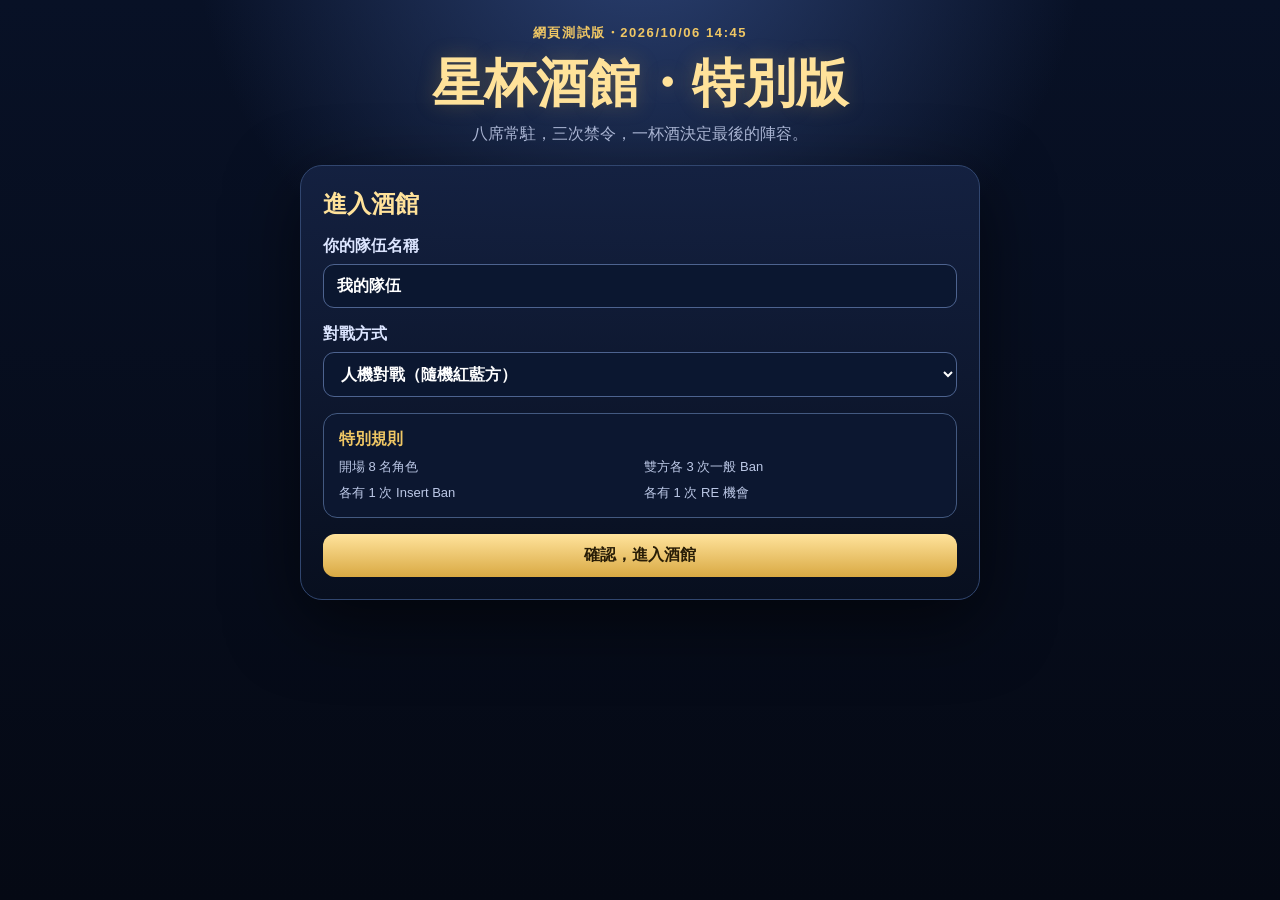
<file: index.html>
<!doctype html>
<html lang="zh-Hant">
<head>
  <meta charset="utf-8">
  <meta name="viewport" content="width=device-width,initial-scale=1,viewport-fit=cover">
  <title>星杯酒館・特別版</title>
  <link rel="stylesheet" href="style.css">
</head>
<body>
  <main class="app">
    <header>
      <div class="version">網頁測試版・2026/10/06 14:45</div>
      <h1>星杯酒館・特別版</h1>
      <p>八席常駐，三次禁令，一杯酒決定最後的陣容。</p>
    </header>

    <section id="home" class="panel setup">
      <h2>進入酒館</h2>
      <label>你的隊伍名稱
        <input id="teamName" maxlength="30" value="我的隊伍" placeholder="30 字內">
      </label>
      <label>對戰方式
        <select id="battleType">
          <option value="ai">人機對戰（隨機紅藍方）</option>
          <option value="local">雙人同機</option>
        </select>
      </label>
      <div class="rules">
        <b>特別規則</b>
        <span>開場 8 名角色</span><span>雙方各 3 次一般 Ban</span><span>各有 1 次 Insert Ban</span><span>各有 1 次 RE 機會</span>
      </div>
      <button id="start" class="primary">確認，進入酒館</button>
    </section>

    <section id="game" class="panel hidden">
      <div class="topline">
        <div><b id="matchTitle"></b><small id="sideHint"></small></div>
        <button id="quit" class="ghost">回到首頁</button>
      </div>

      <div class="quota-row">
        <div class="quota red"><b id="redName"></b><span>一般 Ban <strong id="redQuota">3</strong> 次<small id="redSpecial"></small></span></div>
        <div class="quota blue"><b id="blueName"></b><span>一般 Ban <strong id="blueQuota">3</strong> 次<small id="blueSpecial"></small></span></div>
      </div>

      <div id="turnBox" class="turn-box">
        <div id="turnText" class="turn-text"></div>
        <div id="timer" class="timer"></div>
      </div>

      <div class="actions">
        <button id="confirm" class="primary" disabled>確定</button>
        <button id="skip" class="ghost">跳過，不禁角色</button>
      </div>

      <h2 class="section-title">酒館可選角色 <span id="poolCount">8 / 8</span></h2>
      <div id="pool" class="pool"></div>

      <h2 class="section-title">選角順序</h2>
      <div id="pickOrder" class="pick-order" aria-label="選角順序"></div>
      <div id="seats" class="seats"></div>

      <details class="history"><summary>查看禁選紀錄</summary><ol id="history"></ol></details>
    </section>

    <section id="placement" class="panel hidden placement">
      <div class="topline"><div><b>秘密安排座位</b><small>雙方完成後才會同時公開</small></div><button id="placementHome" class="ghost">回到首頁</button></div>
      <div id="handoff" class="handoff">
        <h2 id="handoffTitle"></h2>
        <p>請確認只有該方玩家能看到畫面。</p>
        <button id="readyPlace" class="primary">我準備好了</button>
      </div>
      <div id="placementBoard" class="hidden">
        <h2 id="placementTitle" class="section-title"></h2>
        <p class="placement-help">先點選一名角色，再點圓桌上己方的座位；點已放置的角色可取回重排。</p>
        <div id="placementTray" class="placement-tray"></div>
        <div id="placementTable"></div>
        <div class="actions"><button id="confirmPlacement" class="primary" disabled>確認座位配置</button></div>
      </div>
    </section>

    <section id="result" class="panel hidden result">
      <div class="result-kicker">酒館選角完成</div>
      <h2>雙方陣容同時公開</h2>
      <div id="resultTable"></div>
      <div class="result-lower">
        <section class="result-side red"><h3>紅方選角</h3><div id="redResultList"></div></section>
        <section class="matrix-wrap"><h3>選角矩陣</h3><div id="draftMatrix" class="draft-matrix"></div></section>
        <section class="result-side blue"><h3>藍方選角</h3><div id="blueResultList"></div></section>
      </div>
      <div class="matrix-legend"><span class="red-ban">紅方禁角</span><span class="blue-ban">藍方禁角</span><span class="red-pick">紅方選角</span><span class="blue-pick">藍方選角</span></div>
      <div class="result-actions"><button id="saveImage" class="primary">儲存圖片</button><button id="again" class="ghost">再來一場</button><button id="resultHome" class="ghost">回到首頁</button></div>
    </section>
  </main>
  <div id="imageModal" class="image-modal hidden"><div class="image-dialog"><button id="closeImage" class="image-close">×</button><h2>長按圖片即可儲存</h2><img id="resultImage" alt="本場酒館選角結果"><a id="downloadImage" class="primary download-link" download="星杯酒館選角結果.png">下載圖片</a></div></div>
  <script src="app.js"></script>
</body>
</html>
</file>
<file: style.css>
:root{--bg:#071021;--panel:#111d38;--line:#354a75;--gold:#f0c764;--red:#ff8296;--blue:#77b9ff;--text:#f6f8ff;--muted:#a9b4d2}
*{box-sizing:border-box}body{margin:0;min-height:100vh;color:var(--text);font-family:-apple-system,BlinkMacSystemFont,"Segoe UI","Noto Sans TC","PingFang TC",sans-serif;background:radial-gradient(circle at 50% -10%,#2c4274 0,transparent 38%),linear-gradient(180deg,#081126,#050914)}
button,input,select{font:inherit}.app{width:min(1080px,100%);margin:auto;padding:24px 16px 60px}header{text-align:center;margin-bottom:20px}.version{color:var(--gold);font-size:13px;font-weight:900;letter-spacing:.12em}h1{margin:7px 0 5px;font-size:clamp(30px,6vw,52px);color:#ffe29a;text-shadow:0 0 20px #d4a83f44}header p{margin:0;color:var(--muted)}
.panel{border:1px solid #31466f;border-radius:22px;padding:22px;background:linear-gradient(180deg,rgba(20,33,65,.97),rgba(8,15,31,.98));box-shadow:0 22px 70px #0008}.hidden{display:none!important}.setup{max-width:680px;margin:auto;display:grid;gap:16px}.setup h2{margin:0;color:#ffe29a}.setup label{display:grid;gap:7px;color:#dce5ff;font-weight:800}.setup input,.setup select{width:100%;padding:12px 13px;border:1px solid #4d638f;border-radius:11px;background:#0b1730;color:#fff}.rules{display:grid;grid-template-columns:repeat(2,1fr);gap:8px;padding:15px;border:1px solid #435980;border-radius:14px;background:#0c1730}.rules b{grid-column:1/-1;color:var(--gold)}.rules span{color:#bcc8e6;font-size:13px}.primary,.ghost{border-radius:12px;padding:11px 20px;font-weight:950;cursor:pointer}.primary{border:0;background:linear-gradient(180deg,#ffe39c,#d9a943);color:#281d07}.primary:disabled{filter:grayscale(1);opacity:.45;cursor:not-allowed}.ghost{border:1px solid #536a98;background:#1b2b50;color:#edf3ff}
.topline{display:flex;justify-content:space-between;align-items:center;gap:10px}.topline b{font-size:clamp(18px,4vw,28px);color:#ffe29a}.topline small{display:block;margin-top:4px;color:var(--muted)}.quota-row{display:grid;grid-template-columns:1fr 1fr;gap:12px;margin:18px 0}.quota{padding:13px 16px;border:2px solid;border-radius:15px;display:flex;justify-content:space-between;gap:12px;align-items:center}.quota.red{border-color:#a9475a;background:#3a1722}.quota.blue{border-color:#4278b7;background:#132c51}.quota.red b,.red-text{color:var(--red)}.quota.blue b,.blue-text{color:var(--blue)}.quota span{font-size:13px}.quota span small{display:block;margin-top:4px;color:#c5cfea;font-size:11px}.quota strong{font-size:22px;color:#ffe39a}
.turn-box{min-height:92px;border:1px solid #50658d;border-radius:17px;display:flex;align-items:center;justify-content:center;gap:20px;padding:16px;text-align:center;background:#0b162d}.turn-text{font-size:clamp(19px,4vw,29px);font-weight:1000}.timer{min-width:72px;color:#ffe08a;font-size:28px;font-weight:1000}.timer.danger{color:#ff788f;animation:pulse .6s infinite alternate}@keyframes pulse{to{transform:scale(1.08)}}.actions{display:flex;justify-content:center;gap:10px;margin:14px 0 20px}.section-title{text-align:center;color:#f1c865;font-size:20px;margin:24px 0 13px}.section-title span{font-size:13px;color:var(--muted)}
.pool{display:grid;grid-template-columns:repeat(8,minmax(0,1fr));gap:10px}.card{border:2px solid transparent;background:transparent;color:#fff;border-radius:14px;padding:7px 3px;cursor:pointer;min-width:0}.card:hover{background:#ffffff0a}.card.selected{border-color:#66ddff;background:#123650;box-shadow:0 0 18px #4ce2ff66}.card.locked{pointer-events:none}.avatar{width:100%;aspect-ratio:1;border-radius:50%;object-fit:cover;border:3px solid #5b6f9d;background:#283b65}.card.selected .avatar{border-color:#86efff}.name{text-align:center;font-size:12px;font-weight:900;margin-top:6px;white-space:nowrap;overflow:hidden;text-overflow:ellipsis}
.pick-order{display:flex;justify-content:center;align-items:center;gap:8px;margin-bottom:15px;white-space:nowrap}.pick-order span{min-width:48px;padding:7px 9px;border:1px solid currentColor;border-radius:999px;text-align:center;font-size:13px;font-weight:950;transition:.2s ease}.pick-order span.red{color:var(--red);background:#3a1722}.pick-order span.blue{color:var(--blue);background:#132c51}.pick-order span.done{opacity:.52}.pick-order span.active{color:#251a04;background:#ffe08a;border-color:#fff0ba;opacity:1;transform:scale(1.1);box-shadow:0 0 0 3px #ffe08a2e,0 0 18px #ffd76e99}.pick-order i{color:#e8bf60;font-style:normal}.seats{display:grid;grid-template-columns:1fr 1fr;gap:14px}.picked-team{min-width:0;border:1px solid;border-radius:17px;padding:12px}.picked-team.red{border-color:#8f4152;background:#35172266}.picked-team.blue{border-color:#366da8;background:#122b5066}.picked-team h3{margin:0 0 10px;text-align:center;font-size:17px}.picked-team.red h3{color:var(--red)}.picked-team.blue h3{color:var(--blue)}.team-seats{display:grid;grid-template-columns:repeat(3,minmax(0,1fr));gap:9px}.seat{min-width:0;text-align:center;padding:10px 4px;border:1px solid #41577f;border-radius:15px;background:#0d1830}.seat.red{border-color:#8f4152}.seat.blue{border-color:#366da8}.seat .avatar{width:min(92px,100%);margin:auto}.seat.empty{min-height:126px;display:grid;place-items:center;color:#7786a9}.seat-label{font-size:11px;font-weight:900;margin-bottom:6px}.seat.red .seat-label{color:var(--red)}.seat.blue .seat-label{color:var(--blue)}.history{margin-top:20px;border:1px solid #32476e;border-radius:13px;padding:11px 14px;color:#c0cbe6}.history summary{cursor:pointer;color:#ffe09a;font-weight:900}.history ol{margin-bottom:0;padding-left:24px;line-height:1.7;font-size:13px}
.result{text-align:center}.result-kicker{color:#f0c764;font-weight:1000;letter-spacing:.15em}.result h2{font-size:32px;margin:8px 0 20px}.result-teams{display:grid;grid-template-columns:1fr 1fr;gap:16px}.result-team{border:2px solid;border-radius:18px;padding:17px}.result-team.red{border-color:#a44759;background:#371621}.result-team.blue{border-color:#4179b8;background:#122c51}.result-lineup{display:grid;grid-template-columns:repeat(3,1fr);gap:10px}.result-lineup .avatar{width:min(120px,100%);margin:auto}.result-score{margin-top:15px;font-size:52px;font-weight:1000;color:#ffe08a}.result-score small{display:block;font-size:15px;color:#c3cee9}.verdict{grid-column:1/-1;color:#ffe19a;font-size:28px;font-weight:1000;padding:8px}.result-actions{display:flex;justify-content:center;gap:10px;margin-top:22px}
@media(max-width:760px){.app{padding:15px 9px 42px}.panel{padding:14px;border-radius:17px}.pool{grid-template-columns:repeat(4,minmax(0,1fr));gap:6px}.name{font-size:11px}.quota{display:block;text-align:center}.quota span{display:block;margin-top:4px}.result-teams{grid-template-columns:1fr}.pick-order{justify-content:flex-start;gap:4px;overflow-x:auto;padding:5px 3px 10px}.pick-order span{min-width:39px;padding:6px 5px;font-size:11px}.pick-order i{font-size:10px}.seats{gap:7px}.picked-team{padding:7px}.picked-team h3{font-size:14px;margin-bottom:7px}.team-seats{gap:4px}.seat{padding:6px 2px;border-radius:11px}.seat.empty{min-height:92px;font-size:10px}.seat-label{font-size:10px}.topline .ghost{padding:8px 10px}.turn-box{min-height:80px}.actions{position:sticky;top:0;z-index:5;padding:8px;background:#0a1429dd;backdrop-filter:blur(8px)}}

/* 秘密排座與結算圓桌 */
.handoff{min-height:520px;display:grid;place-content:center;text-align:center}.handoff h2{color:#ffe09a;font-size:clamp(24px,5vw,40px);margin:0 0 8px}.handoff p{color:var(--muted);margin:0 0 24px}.placement-help{text-align:center;color:#b7c3df}.placement-tray{width:min(420px,100%);margin:15px auto;display:grid;grid-template-columns:repeat(3,1fr);gap:12px}.placement-tray .card.placed{opacity:.3;filter:grayscale(1)}
.round-table{position:relative;width:min(920px,100%);aspect-ratio:2/1;margin:24px auto 34px;overflow:visible}.table-ring{position:absolute;inset:13% 8%;border:18px solid #514f48;border-radius:50%;box-shadow:inset 0 0 0 2px #786f5b55,0 0 40px #0008}.table-center{position:absolute;left:34%;right:34%;top:33%;bottom:33%;display:grid;place-content:center;border:3px solid #596b99;border-radius:50%;background:#0a1328;text-align:center;z-index:2}.table-center b{color:#ffe09a;font-size:clamp(18px,3vw,30px)}.table-center span{color:#aebbd9;margin-top:5px}.table-seat{position:absolute;width:15%;aspect-ratio:1;border:8px solid;border-radius:50%;padding:5px;background:#182641;color:#fff;z-index:3;display:grid;place-content:center;text-align:center;cursor:default;box-shadow:0 0 0 8px #263552aa}.table-seat[data-own="true"]{cursor:pointer}.table-seat.red{border-color:#ff91a2;background:#5b1d2a}.table-seat.blue{border-color:#7184ac;background:#1e3154}.table-seat[data-own="true"]:hover{filter:brightness(1.2)}.table-seat img{position:absolute;inset:0;width:100%;height:100%;object-fit:cover;border-radius:50%}.table-seat span{position:absolute;left:2%;right:2%;bottom:-27px;padding:3px;border-radius:6px;background:#050914e8;font-size:12px;font-weight:900;white-space:nowrap;overflow:hidden;text-overflow:ellipsis}.table-seat strong{font-size:clamp(13px,2vw,21px)}.table-seat small{display:block;color:#bac5df;font-size:10px}.pos-0{left:18%;bottom:0}.pos-1{right:18%;bottom:0}.pos-2{right:0;top:42.5%}.pos-3{right:18%;top:0}.pos-4{left:18%;top:0}.pos-5{left:0;top:42.5%}.direction-arrow{position:absolute;left:48%;bottom:6%;font-size:clamp(28px,5vw,55px);color:#d9ad4f;z-index:4}
.result-lower{display:grid;grid-template-columns:170px minmax(0,1fr) 170px;gap:14px;align-items:start;margin-top:25px}.result-lower h3{margin:0 0 12px;color:#f0c764}.result-side{border:1px solid;border-radius:15px;padding:10px}.result-side.red{border-color:#8f4152;background:#35172266}.result-side.blue{border-color:#366da8;background:#122b5066}.result-side.red h3{color:var(--red)}.result-side.blue h3{color:var(--blue)}.result-pick{display:grid;grid-template-columns:22px 54px 1fr;align-items:center;gap:7px;margin:10px 0;text-align:left}.result-pick img{width:54px;aspect-ratio:1;border-radius:50%;object-fit:cover;border:3px solid #7081aa}.result-side.red .result-pick img{border-color:#f0c764}.result-side.blue .result-pick img{border-color:#6bb2ff}.result-pick span{font-size:12px;font-weight:900}.draft-matrix{display:grid;grid-template-columns:repeat(6,minmax(0,1fr));gap:7px}.matrix-card{position:relative;min-width:0;padding:6px 3px 5px;border:2px solid #66779c;border-radius:10px;background:#263652}.matrix-card img{width:80%;aspect-ratio:1;border-radius:50%;object-fit:cover}.matrix-card span,.matrix-card small{display:block;font-size:9px;font-weight:900;white-space:nowrap;overflow:hidden;text-overflow:ellipsis}.matrix-card small{margin-top:2px}.matrix-card em{position:absolute;left:3px;top:2px;font-size:8px;font-style:normal;color:#dbe4f8}.matrix-card.red-ban{border-color:#f0647b;background:#541b27}.matrix-card.blue-ban{border-color:#67aeff;background:#15335d}.matrix-card.red-pick{border-color:#f1c65f;background:#541b27;box-shadow:0 0 10px #f1c65f55}.matrix-card.blue-pick{border-color:#67aeff;background:#15335d;box-shadow:0 0 10px #67aeff55}.matrix-legend{display:flex;justify-content:center;flex-wrap:wrap;gap:7px;margin-top:16px}.matrix-legend span{padding:5px 9px;border:2px solid;border-radius:7px;font-size:11px;font-weight:900}.matrix-legend .red-ban{border-color:#f0647b;background:#541b27}.matrix-legend .blue-ban,.matrix-legend .blue-pick{border-color:#67aeff;background:#15335d}.matrix-legend .red-pick{border-color:#f1c65f;background:#541b27}
.image-modal{position:fixed;inset:0;z-index:50;display:grid;place-items:center;padding:14px;background:#02050dd9}.image-dialog{position:relative;width:min(900px,100%);max-height:94vh;overflow:auto;padding:16px;border:1px solid #536b9e;border-radius:17px;background:#0a1429;text-align:center}.image-dialog h2{color:#ffe09a}.image-dialog img{display:block;width:100%;height:auto;border-radius:10px}.image-close{position:absolute;right:10px;top:8px;border:0;background:transparent;color:#fff;font-size:32px;cursor:pointer}.download-link{display:inline-block;margin:15px auto 2px;text-decoration:none}.result-actions{flex-wrap:wrap}
@media(max-width:760px){.handoff{min-height:420px}.round-table{width:100%;margin:20px auto 28px}.table-ring{border-width:10px}.table-seat{width:18%;border-width:5px;box-shadow:0 0 0 4px #263552aa}.pos-0{left:14%;bottom:0}.pos-1{right:14%;bottom:0}.pos-3{right:14%;top:0}.pos-4{left:14%;top:0}.table-center{left:30%;right:30%;top:31%;bottom:31%}.table-center span{font-size:10px}.table-seat span{bottom:-21px;font-size:9px}.direction-arrow{bottom:4%}.result-lower{grid-template-columns:78px minmax(0,1fr) 78px;gap:5px}.result-side{padding:4px}.result-lower h3{font-size:12px}.result-pick{display:block;text-align:center;margin:9px 0}.result-pick b{display:none}.result-pick img{width:52px}.result-pick span{display:block;font-size:9px;overflow:hidden;text-overflow:ellipsis}.draft-matrix{grid-template-columns:repeat(4,minmax(0,1fr));gap:3px}.matrix-card{padding:4px 1px}.matrix-card img{width:92%}.matrix-card span,.matrix-card small{font-size:7px}.placement-tray{gap:6px}}
.result-side.blue .result-pick img{border-color:#f0c764}
.sprite-avatar{display:block;background-image:var(--avatar-sprite);background-size:800% 700%;background-repeat:no-repeat}.table-seat .table-avatar{position:absolute;inset:0;width:100%;height:100%;border-radius:50%}.result-pick .avatar{width:54px}.result-side.red .result-pick .avatar,.result-side.blue .result-pick .avatar{border-color:#f0c764}.matrix-card .avatar{width:80%;margin:auto}.matrix-card.red-ban .avatar{border-color:#f0647b}.matrix-card.blue-ban .avatar,.matrix-card.blue-pick .avatar{border-color:#67aeff}.matrix-card.red-pick .avatar{border-color:#f1c65f}@media(max-width:760px){.result-pick .avatar{width:52px}.matrix-card .avatar{width:92%}}
</file>
